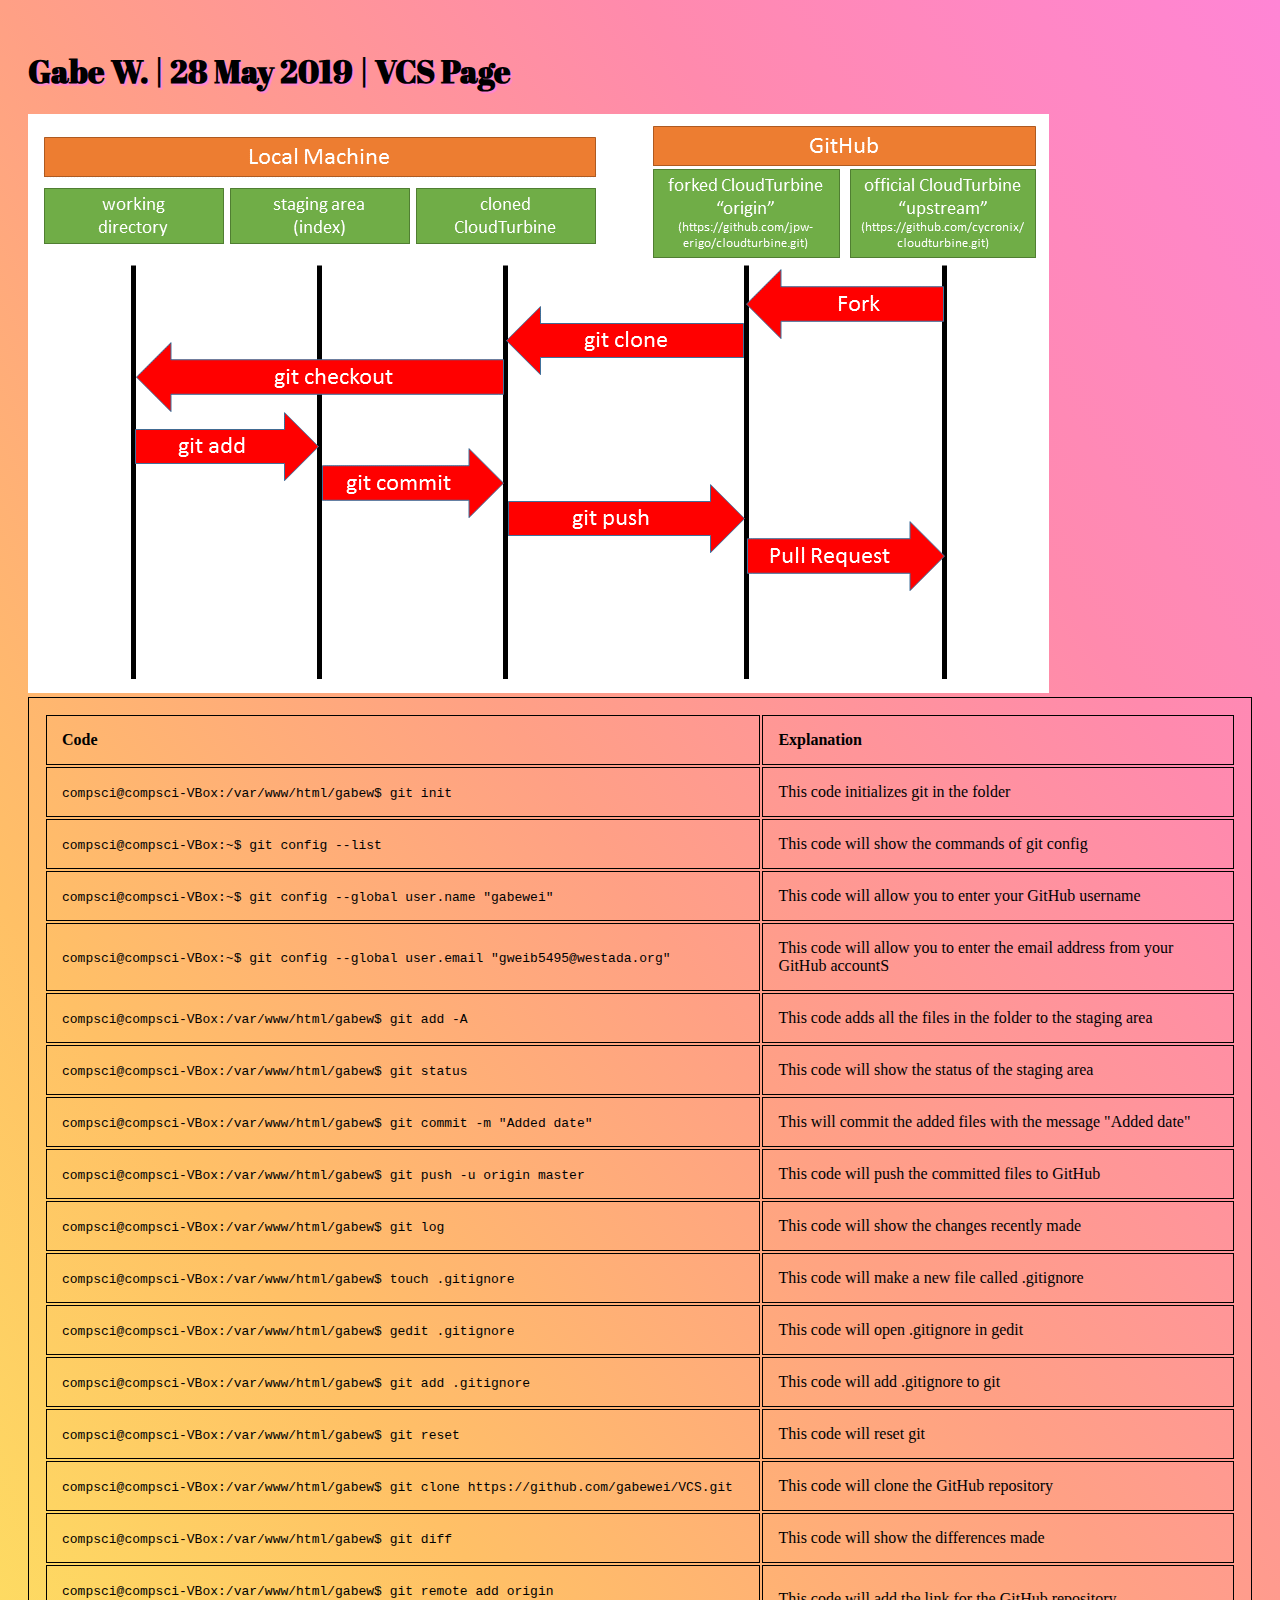
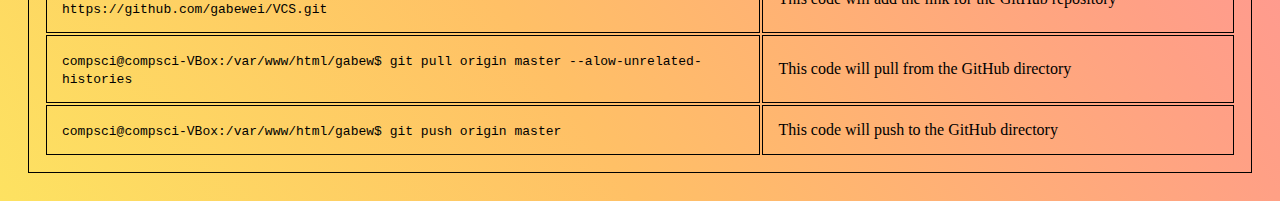
<file: projects/vcs/index.html>
<!DOCTYPE html>
<html lang="en">
<head>
    <meta charset="UTF-8">
    <meta name="viewport" content="width=device-width, initial-scale=1.0">
    <meta http-equiv="X-UA-Compatible" content="ie=edge">
    <title>Document</title>
    <link rel="stylesheet" href="css/style.css"> 
    <link href="https://fonts.googleapis.com/css?family=Abril+Fatface|Open+Sans" rel="stylesheet">
</head>
<body>
    <h1>Gabe W. | 28 May 2019 | VCS Page</h1>
    <img src="images/git.png" alt="Git Image">

    <table>

        <tr>
            <th>Code</th>
            <th>Explanation</th>
        </tr>

        <tr>
            <td><code>compsci@compsci-VBox:/var/www/html/gabew$ git init</code></td>
            <td>This code initializes git in the folder</td>
        </tr>

        <tr>
            <td><code>compsci@compsci-VBox:~$ git config --list</code></td>
            <td>This code will show the commands of git config</td>
        </tr>

        <tr>
            <td><code>compsci@compsci-VBox:~$ git config --global user.name "gabewei"</code></td>
            <td>This code will allow you to enter your GitHub username</td>
        </tr>

        <tr>
            <td><code>compsci@compsci-VBox:~$ git config --global user.email "gweib5495@westada.org"</code></td>
            <td>This code will allow you to enter the email address from your GitHub accountS</td>
        </tr>

        <tr>
            <td><code>compsci@compsci-VBox:/var/www/html/gabew$ git add -A</code></td>
            <td>This code adds all the files in the folder to the staging area</td>
        </tr>

        <tr>
            <td><code>compsci@compsci-VBox:/var/www/html/gabew$ git status</code></td>
            <td>This code will show the status of the staging area</td>
        </tr>
        
        <tr>
            <td><code>compsci@compsci-VBox:/var/www/html/gabew$ git commit -m "Added date"</code></td>
            <td>This will commit the added files with the message "Added date"</td>
        </tr>

        <tr>
            <td> <code>compsci@compsci-VBox:/var/www/html/gabew$ git push -u origin master</code></td>
            <td>This code will push the committed files to GitHub</td>
        </tr>

        <tr>
            <td><code>compsci@compsci-VBox:/var/www/html/gabew$ git log</code></td>
            <td>This code will show the changes recently made</td>
        </tr>

        <tr>
            <td><code>compsci@compsci-VBox:/var/www/html/gabew$ touch .gitignore</code></td>
            <td>This code will make a new file called .gitignore</td>
        </tr>

        <tr>
            <td> <code>compsci@compsci-VBox:/var/www/html/gabew$ gedit .gitignore</code></td>
            <td>This code will open .gitignore in gedit</td>
        </tr>

        <tr>
            <td><code>compsci@compsci-VBox:/var/www/html/gabew$ git add .gitignore</code></td>
            <td>This code will add .gitignore to git</td>
        </tr>

        <tr>
            <td><code>compsci@compsci-VBox:/var/www/html/gabew$ git reset</code></td>
            <td>This code will reset git</td>
        </tr>

        <tr>
            <td><code>compsci@compsci-VBox:/var/www/html/gabew$ git clone https://github.com/gabewei/VCS.git</code></td>
            <td>This code will clone the GitHub repository</td>
        </tr>

        <tr>
            <td><code>compsci@compsci-VBox:/var/www/html/gabew$ git diff</code></td>
            <td>This code will show the differences made</td>
        </tr>

        <tr>
            <td><code>compsci@compsci-VBox:/var/www/html/gabew$ git remote add origin https://github.com/gabewei/VCS.git</code></td>
            <td>This code will add the link for the GitHub repository</td>
        </tr>

        <tr>
            <td> <code>compsci@compsci-VBox:/var/www/html/gabew$ git pull origin master --alow-unrelated-histories</code></td>
            <td>This code will pull from the GitHub directory</td>
        </tr>
        
        <tr>
            <td><code>compsci@compsci-VBox:/var/www/html/gabew$ git push origin master</code></td>
            <td>This code will push to the GitHub directory</td>
        </tr>
</table>

</body>
</html>
</file>
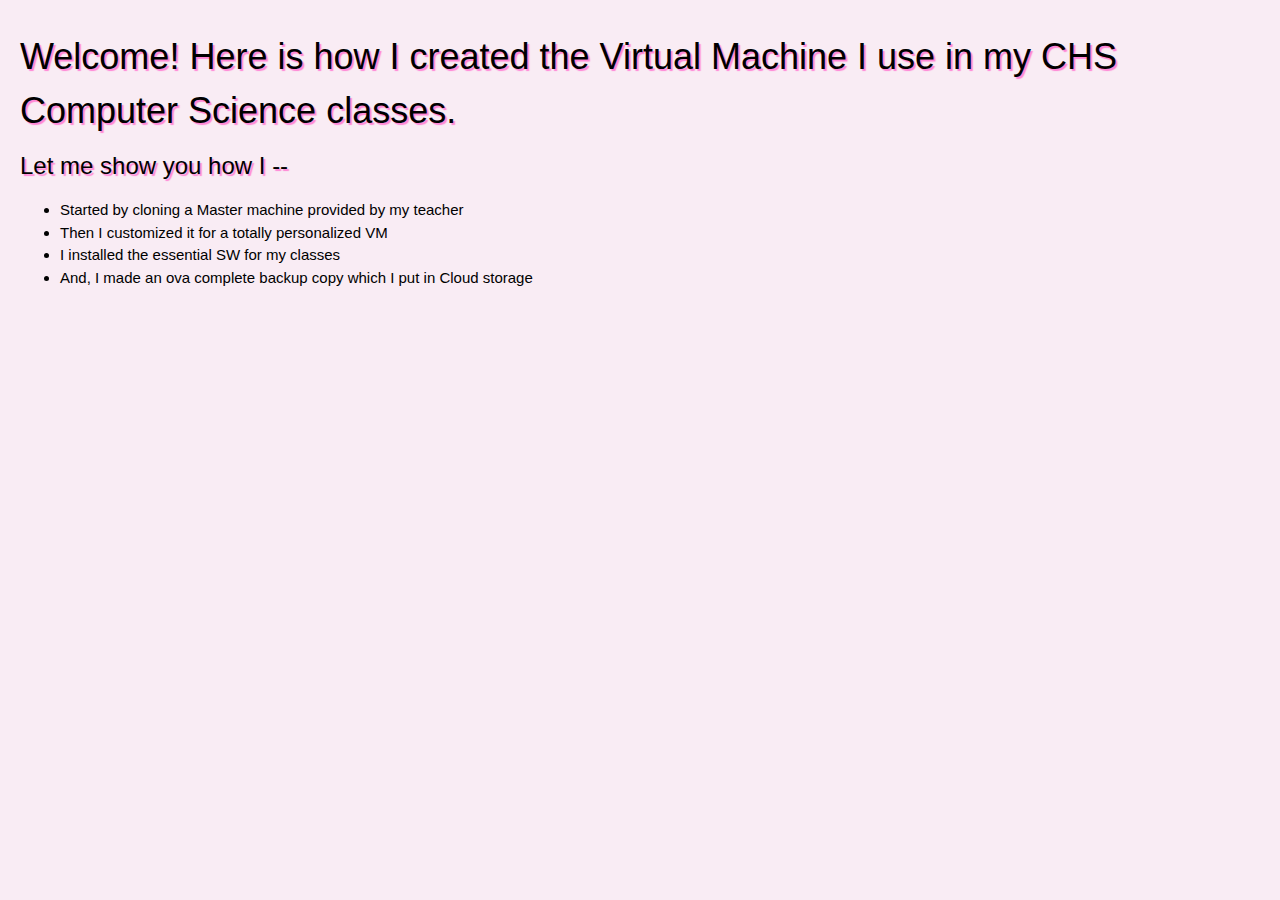
<file: projects/1/p1.html>
<!DOCTYPE html>
<html lang="en">
<head>
  <meta charset="UTF-8">
  <meta name="viewport" content="width=device-width, initial-scale=1.0">
  <meta http-equiv="X-UA-Compatible" content="ie=edge">
  <link href="https://fonts.googleapis.com/css?family=Abril+Fatface|Open+Sans" rel="stylesheet">
  <link rel="stylesheet" href="css/p1.css">
  <link rel="stylesheet" href="https://www.w3schools.com/w3css/4/w3.css">
  <title>Project 1</title>
</head>
<body>
  <h1>Welcome!  Here is how I created the Virtual Machine I use in my CHS Computer Science classes.
    <h3>Let me show you how I --</h3>
    <ul>
      <li>Started by cloning a Master machine provided by my teacher</li>
      <li>Then I customized it for a totally personalized VM</li>
      <li>I installed the essential SW for my classes</li>
      <li>And, I made an ova complete backup copy which I put in Cloud storage</li>
    </ul>
</body>
</html>
</file>
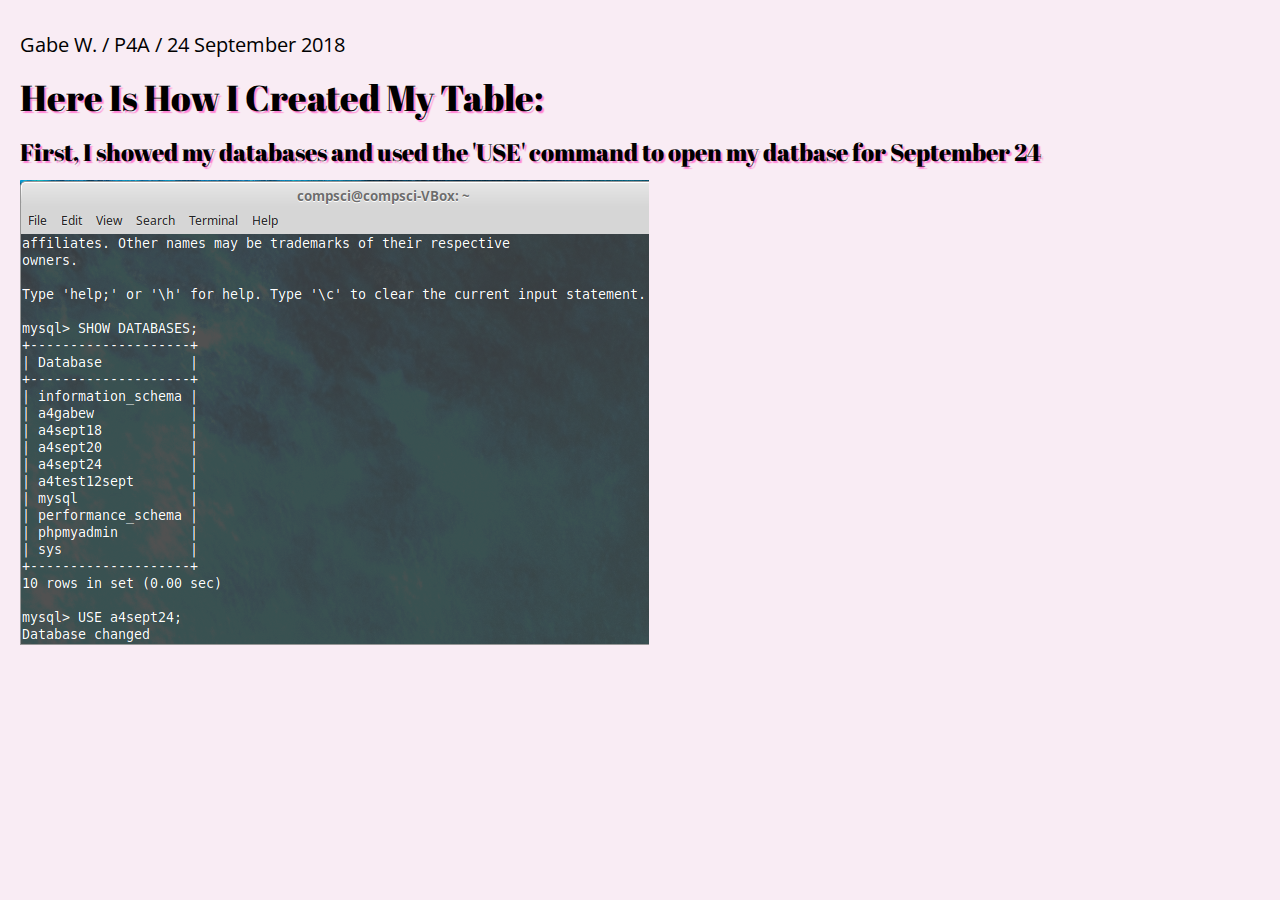
<file: projects/1/p2.html>
<!DOCTYPE html>
<html lang="en">
<head>
  <meta charset="UTF-8">
  <meta name="viewport" content="width=device-width, initial-scale=1.0">
  <meta http-equiv="X-UA-Compatible" content="ie=edge">
  <link href="https://fonts.googleapis.com/css?family=Abril+Fatface|Open+Sans" rel="stylesheet">
  <link rel="stylesheet" href="https://www.w3schools.com/w3css/4/w3.css">
  <link rel="stylesheet" href="css/p1.css">
  <title>Project 2</title>
</head>
<body>
<h4>Gabe W. / P4A / 24 September 2018</h4>
<h1>Here Is How I Created My Table:</h1>
<h3>First, I showed my databases and used the 'USE' command to open my datbase for September 24</h3>
<img src="images/step1.png" alt="step 1">
</body>
</html>
</file>
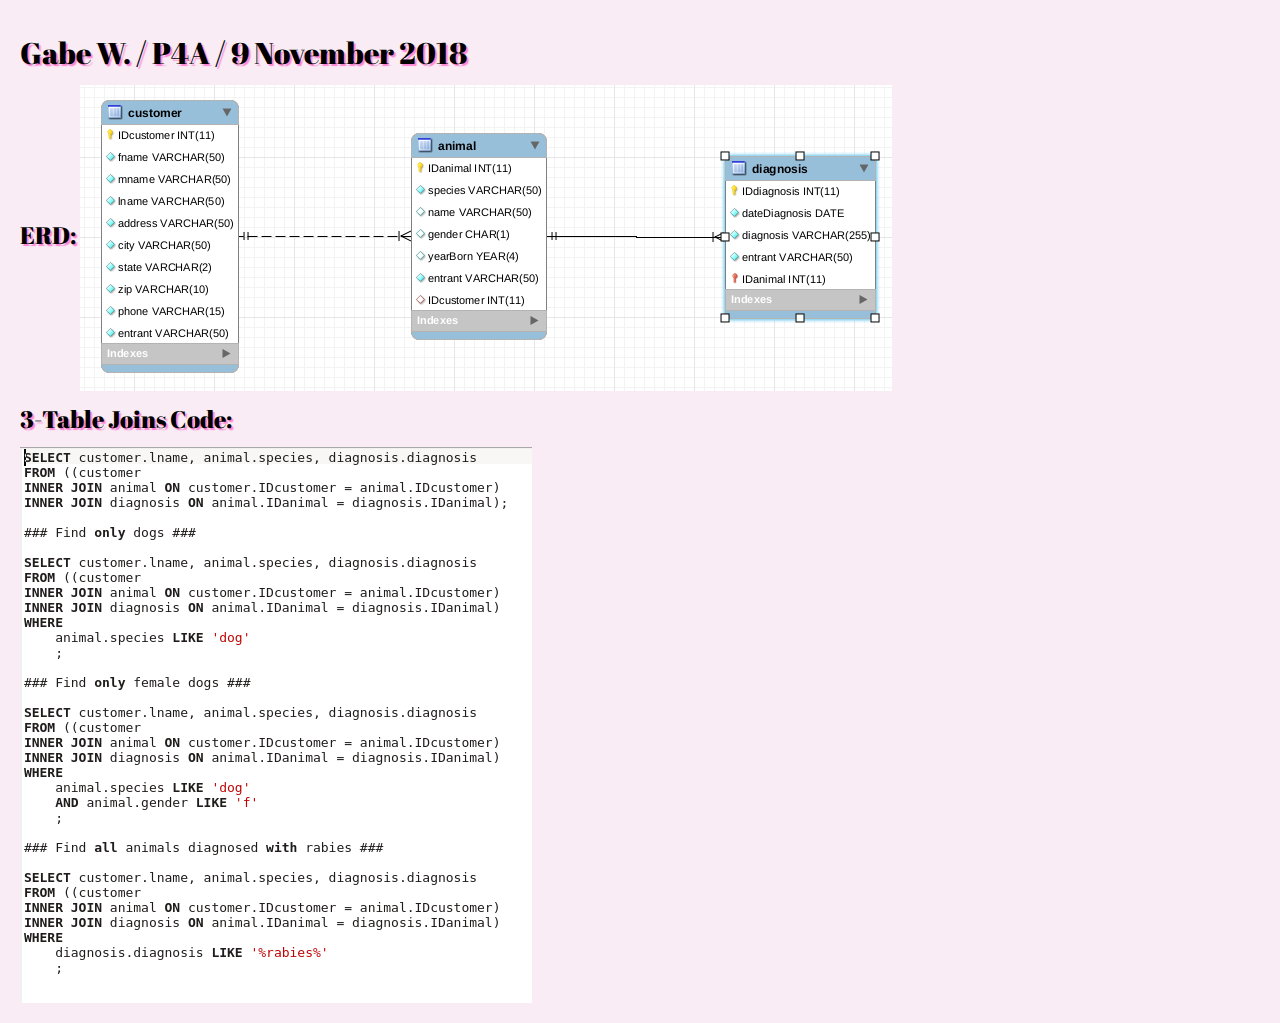
<file: projects/1/p3.html>
<!DOCTYPE html>
<html lang="en">
<head>
  <meta charset="UTF-8">
  <meta name="viewport" content="width=device-width, initial-scale=1.0">
  <meta http-equiv="X-UA-Compatible" content="ie=edge">
  <link href="https://fonts.googleapis.com/css?family=Abril+Fatface|Open+Sans" rel="stylesheet">
  <link rel="stylesheet" href="https://www.w3schools.com/w3css/4/w3.css">
  <link rel="stylesheet" href="css/p1.css">
  <title>Project 2</title>
</head>
<body>
<h2>Gabe W. / P4A / 9 November 2018</h2>
<h3>ERD:</h13>
<img src="images/ERD.png" alt="ERD">
<h3>3-Table Joins Code:</h3>
<img src="images/joins.png" alt="3 Table Joins">

</body>
</html>
</file>
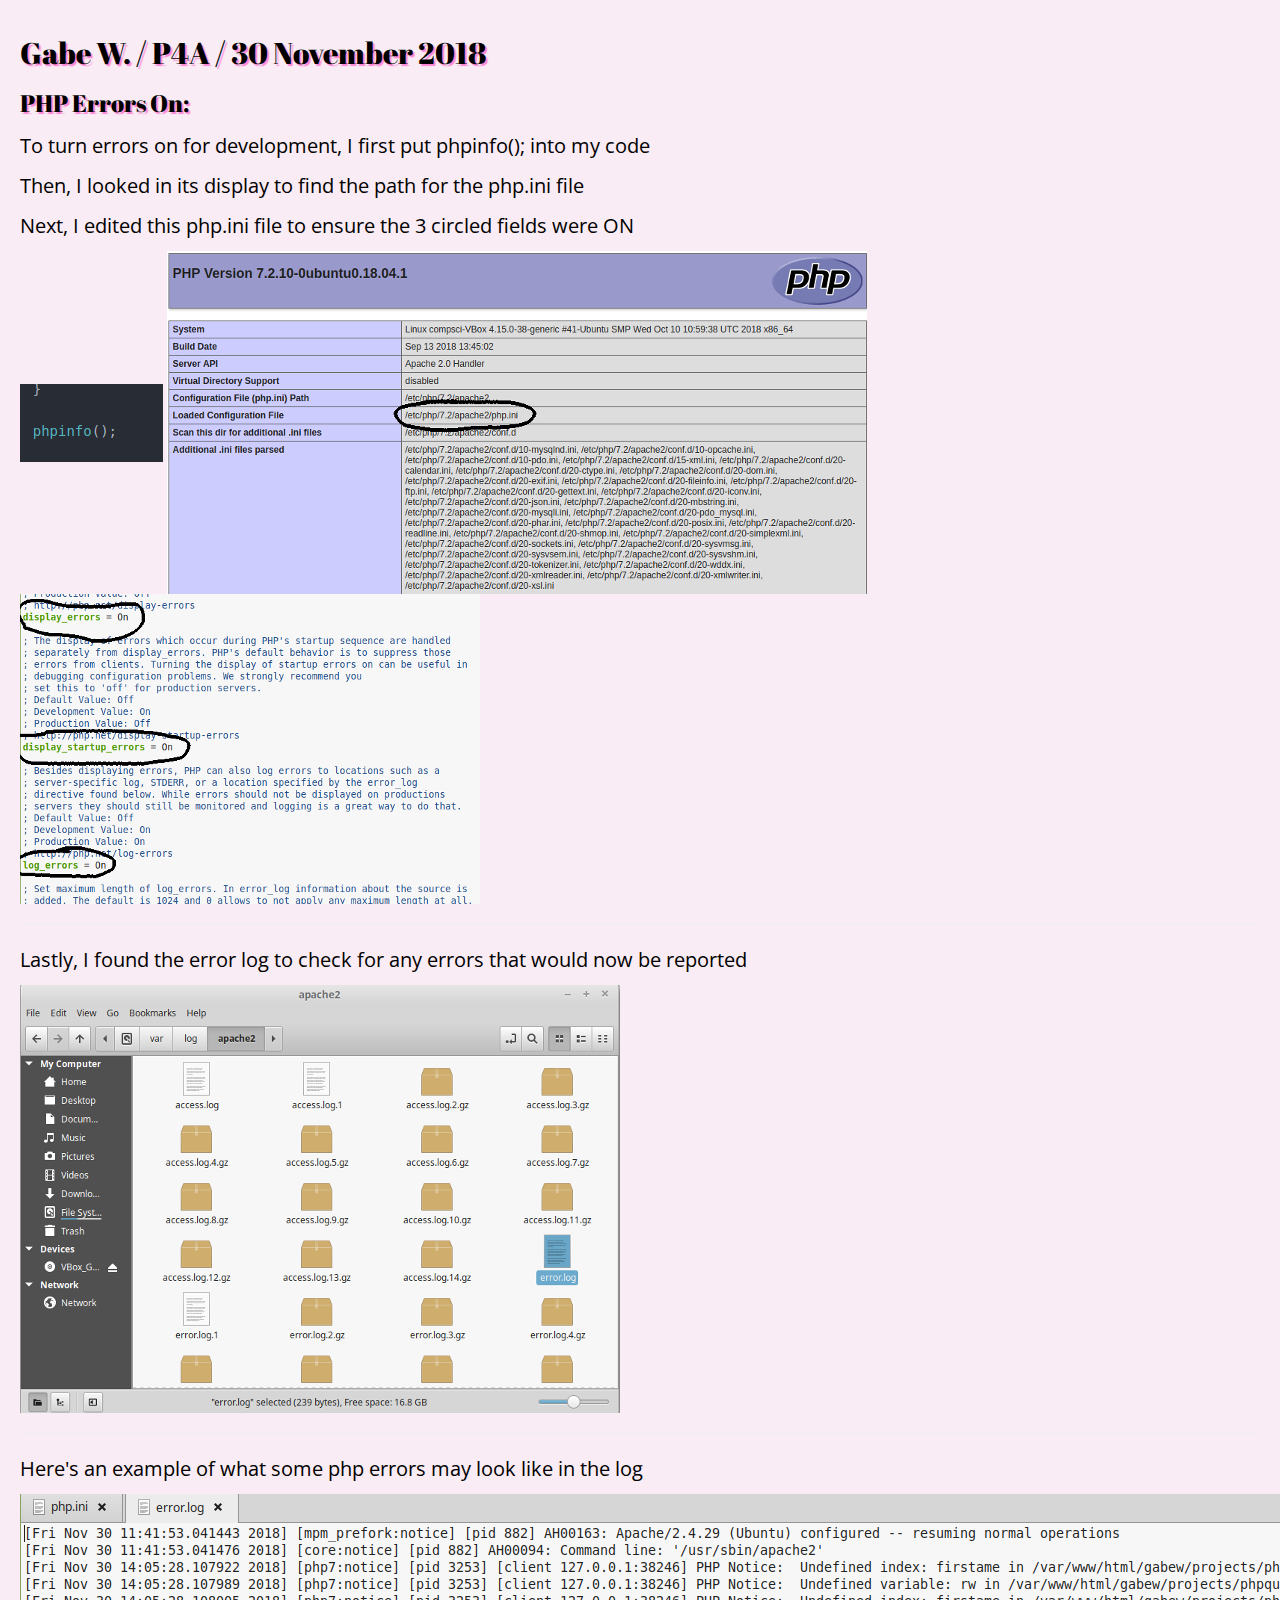
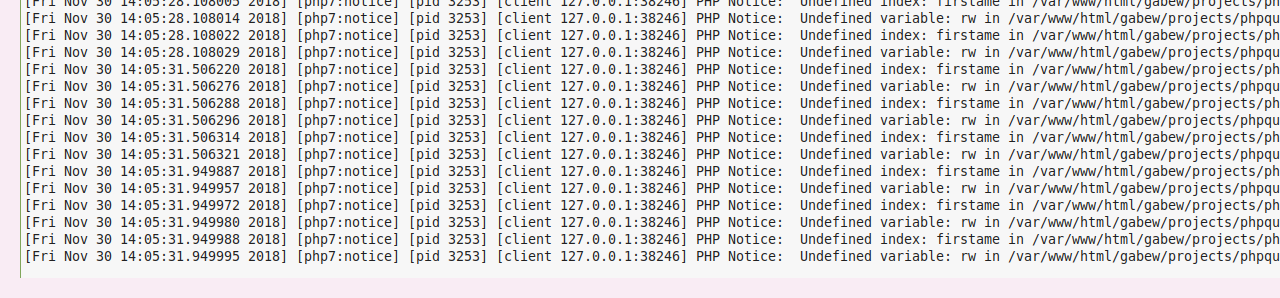
<file: projects/1/p4.html>
<!DOCTYPE html>
<html lang="en">
<head>
  <meta charset="UTF-8">
  <meta name="viewport" content="width=device-width, initial-scale=1.0">
  <meta http-equiv="X-UA-Compatible" content="ie=edge">
  <link href="https://fonts.googleapis.com/css?family=Abril+Fatface|Open+Sans" rel="stylesheet">
  <link rel="stylesheet" href="https://www.w3schools.com/w3css/4/w3.css">
  <link rel="stylesheet" href="css/p1.css">
  <title>Project 2</title>
</head>
<body>
<h2>Gabe W. / P4A / 30 November 2018</h2>
<h3>PHP Errors On:</h3>
<h4>To turn errors on for development, I first put phpinfo(); into my code</h4>
<h4>Then, I looked in its display to find the path for the php.ini file</h4>
<h4>Next, I edited this php.ini file to ensure the 3 circled fields were ON</h4>
<img src="images/info2.png" alt="php.info code">
<img src="images/info.png" alt="php info display">
<img src="images/errors.png" alt="error changed in php.ini">
<hr>
<h4>Lastly, I found the error log to check for any errors that would now be reported</h4>
<img src="images/log.png" alt="error log">
<hr>
<h4>Here's an example of what some php errors may look like in the log</h4>
<img src="images/errorsfr.png" alt="error examples">
</body>
</html>
</file>
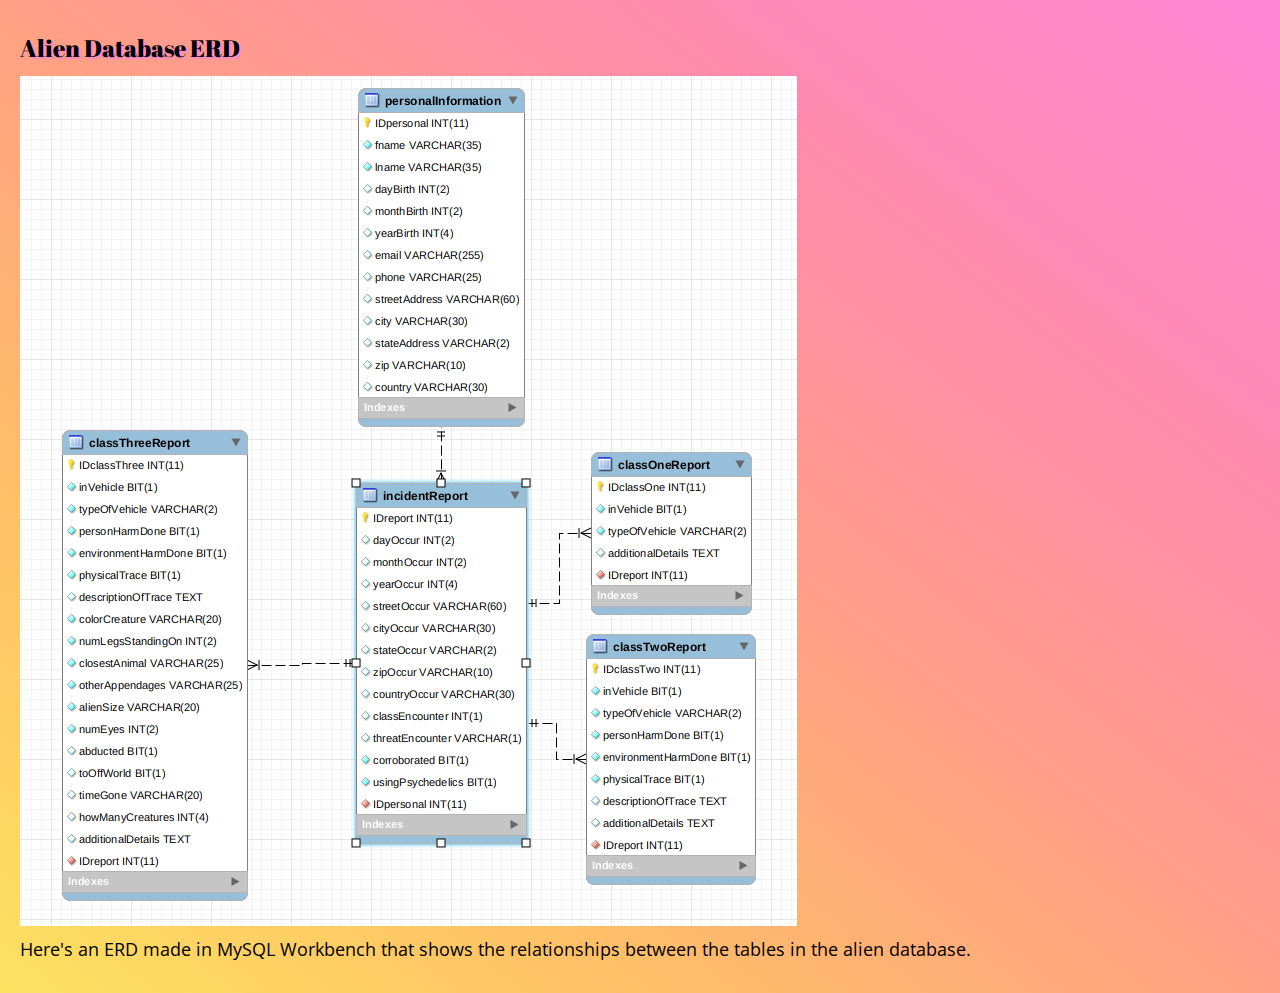
<file: projects/alien/alienERD.html>
<!DOCTYPE html>
<html lang="en">
<head>
    <meta charset="UTF-8">
    <meta name="viewport" content="width=device-width, initial-scale=1.0">
    <meta http-equiv="X-UA-Compatible" content="ie=edge">
    <title>Alien ERD</title>
    <link href="https://fonts.googleapis.com/css?family=Abril+Fatface|Open+Sans" rel="stylesheet">
    <link rel="stylesheet" href="https://www.w3schools.com/w3css/4/w3.css">
    <link rel="stylesheet" href="../css/home.css">
  
</head>
<body>
    <h3>Alien Database ERD</h3>
    <img src="images/alienERD.png" alt="Alien ERD">
    <h5>Here's an ERD made in MySQL Workbench that shows the relationships between the tables in the alien database.</h5>
</body>
</html>
</file>
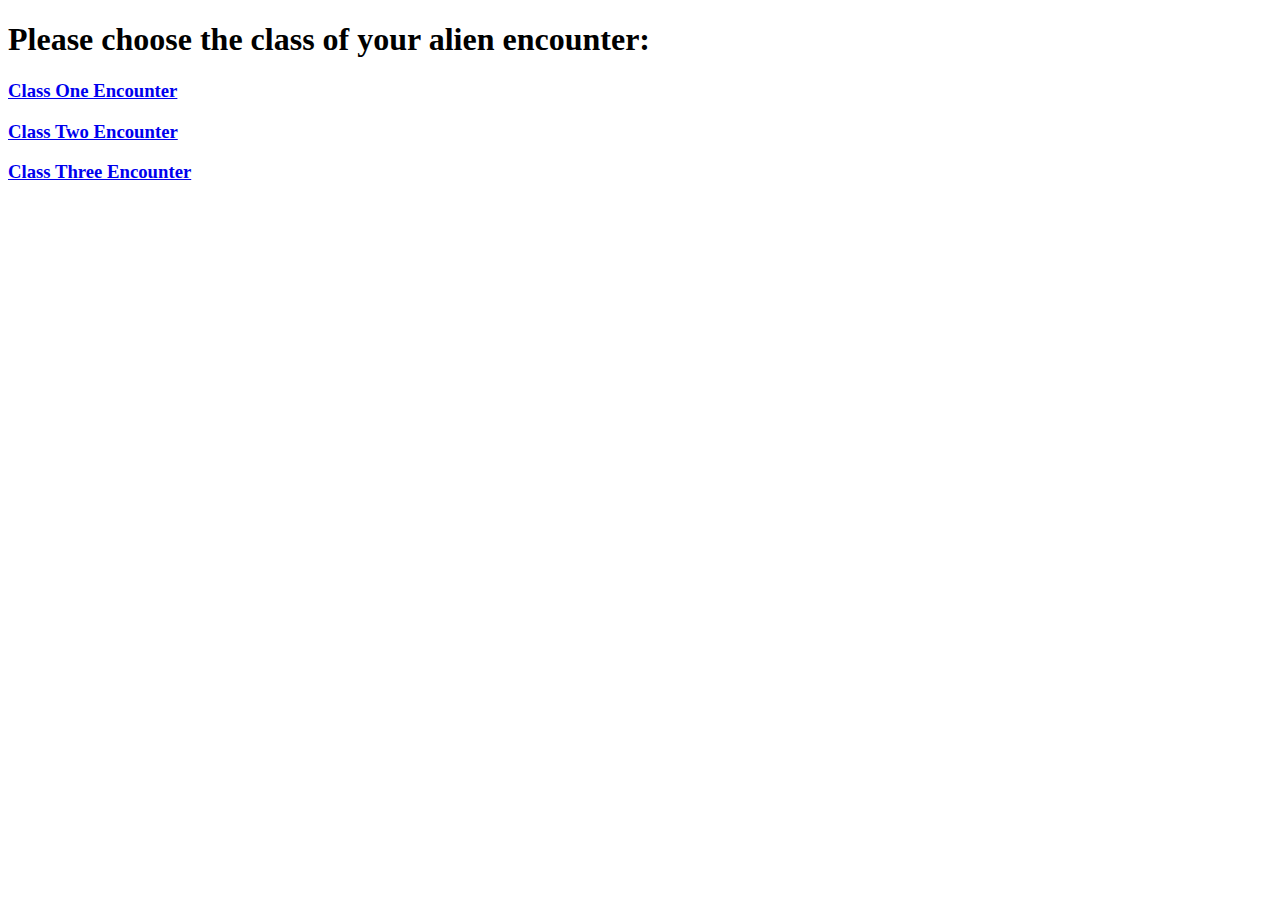
<file: projects/alien/classMenu.html>
<!DOCTYPE html>
<html lang="en">
<head>
    <meta charset="UTF-8">
    <meta name="viewport" content="width=device-width, initial-scale=1.0">
    <meta http-equiv="X-UA-Compatible" content="ie=edge">
    <title>Class Menu</title>
</head>
<body>
    <h1>Please choose the class of your alien encounter:</h1>
    <a href="../alien/classOne.php"><h3>Class One Encounter</h3></a>
    <a href="../alien/classTwo.php"><h3>Class Two Encounter</h3></a>
    <a href="../alien/classThree.php"><h3>Class Three Encounter</h3></a>
</body>
</html>
</file>
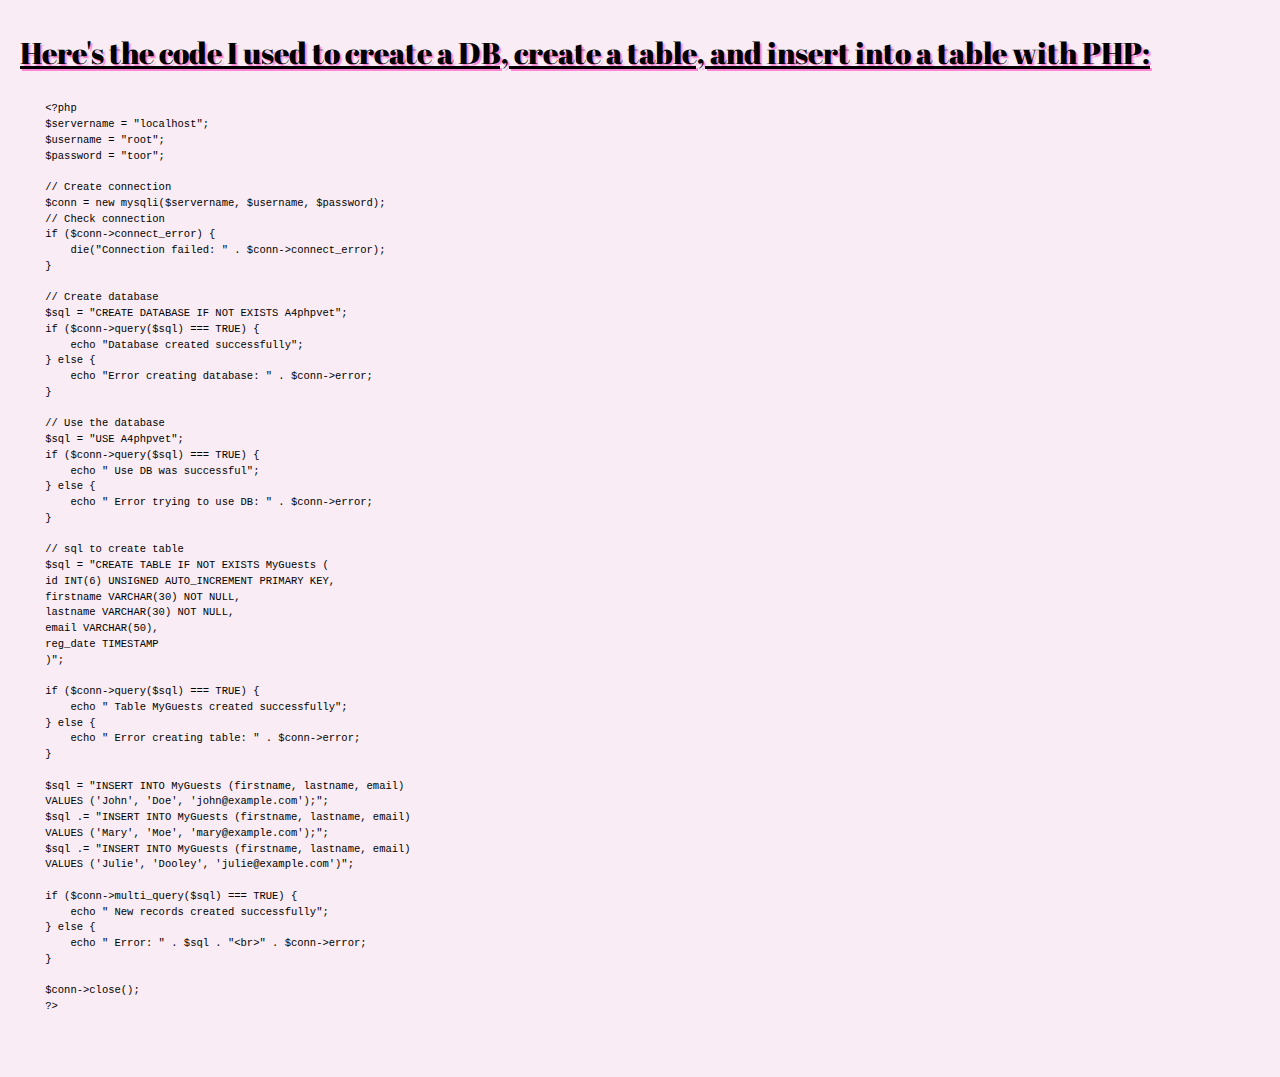
<file: projects/learnphp/documentation.html>
<!DOCTYPE html>
<html lang="en">
<head>
  <meta charset="UTF-8">
  <meta name="viewport" content="width=device-width, initial-scale=1.0">
  <meta http-equiv="X-UA-Compatible" content="ie=edge">
  <link href="https://fonts.googleapis.com/css?family=Abril+Fatface|Open+Sans" rel="stylesheet">
  <link rel="stylesheet" href="https://www.w3schools.com/w3css/4/w3.css">
  <link rel="stylesheet" href="css/p1.css">
  <title>PHP Code Documentation</title>
</head>
<body>
  <h2 style="text-decoration: underline;">Here's the code I used to create a DB, create a table, and insert into a table with PHP: </h2>
  <pre>
  <code>
    &lt;?php
    $servername = "localhost";
    $username = "root";
    $password = "toor";

    // Create connection
    $conn = new mysqli($servername, $username, $password);
    // Check connection
    if ($conn->connect_error) {
        die("Connection failed: " . $conn->connect_error);
    }

    // Create database
    $sql = "CREATE DATABASE IF NOT EXISTS A4phpvet";
    if ($conn->query($sql) === TRUE) {
        echo "Database created successfully";
    } else {
        echo "Error creating database: " . $conn->error;
    }

    // Use the database
    $sql = "USE A4phpvet";
    if ($conn->query($sql) === TRUE) {
        echo " Use DB was successful";
    } else {
        echo " Error trying to use DB: " . $conn->error;
    }

    // sql to create table
    $sql = "CREATE TABLE IF NOT EXISTS MyGuests (
    id INT(6) UNSIGNED AUTO_INCREMENT PRIMARY KEY,
    firstname VARCHAR(30) NOT NULL,
    lastname VARCHAR(30) NOT NULL,
    email VARCHAR(50),
    reg_date TIMESTAMP
    )";

    if ($conn->query($sql) === TRUE) {
        echo " Table MyGuests created successfully";
    } else {
        echo " Error creating table: " . $conn->error;
    }

    $sql = "INSERT INTO MyGuests (firstname, lastname, email)
    VALUES ('John', 'Doe', 'john@example.com');";
    $sql .= "INSERT INTO MyGuests (firstname, lastname, email)
    VALUES ('Mary', 'Moe', 'mary@example.com');";
    $sql .= "INSERT INTO MyGuests (firstname, lastname, email)
    VALUES ('Julie', 'Dooley', 'julie@example.com')";

    if ($conn->multi_query($sql) === TRUE) {
        echo " New records created successfully";
    } else {
        echo " Error: " . $sql . "&lt;br&gt;" . $conn->error;
    }

    $conn->close();
    ?&gt;
  </code>
  </pre>
</body>
</html>
</file>
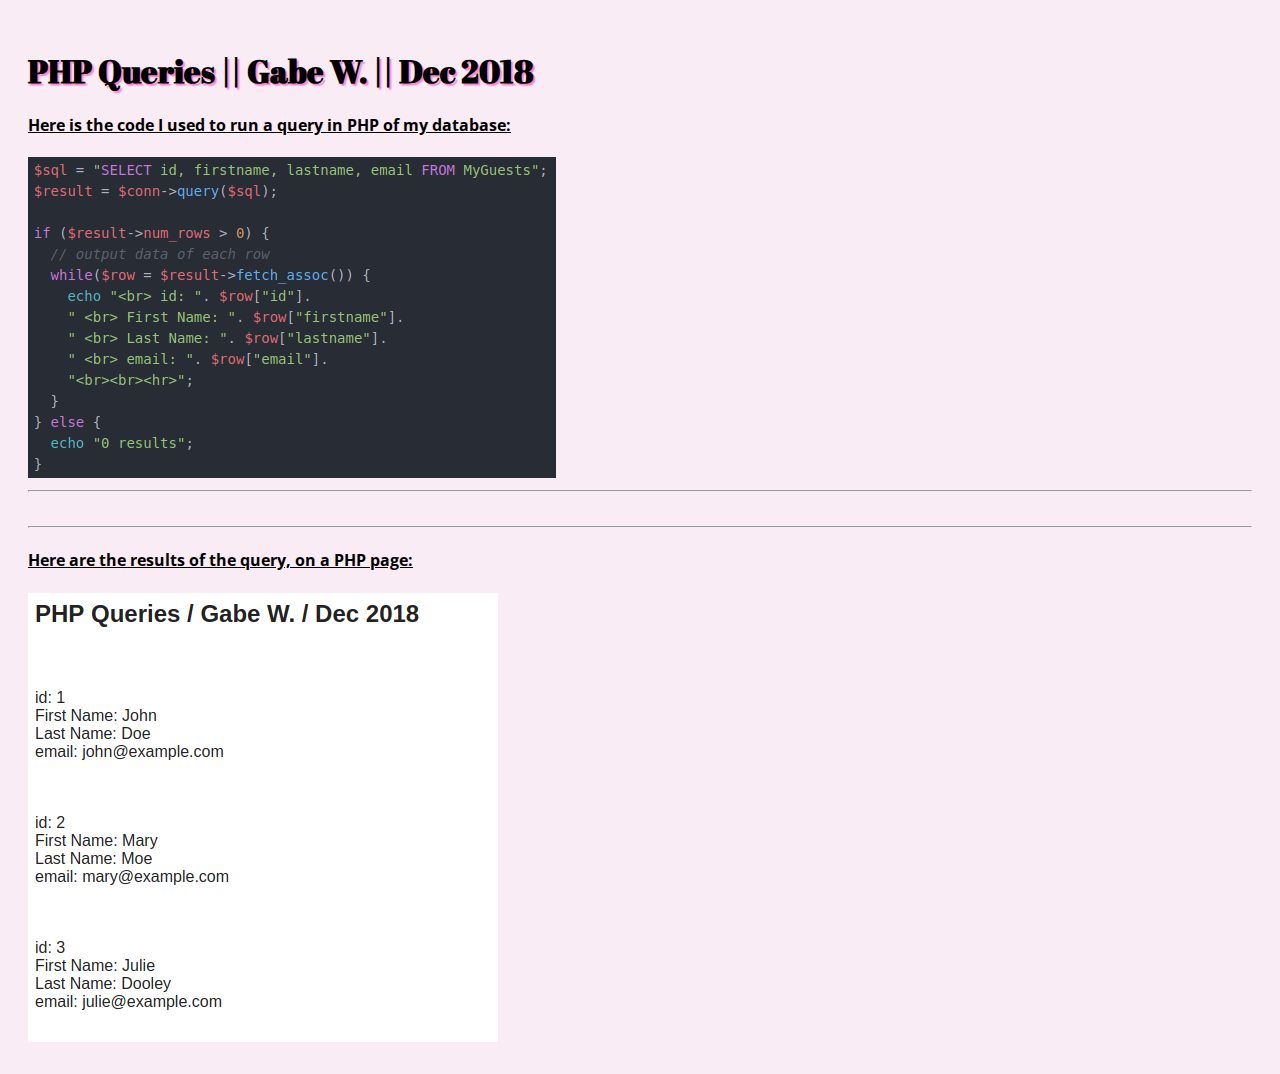
<file: projects/phpquery/documentation.html>
<!DOCTYPE html>
<html lang="en" dir="ltr">
  <head>
    <meta charset="utf-8">
    <title>PHP Query</title>
      <link href="https://fonts.googleapis.com/css?family=Abril+Fatface|Open+Sans" rel="stylesheet">
    <link rel="stylesheet" href="p1.css">
  </head>
  <body>
<h1>PHP Queries || Gabe W. || Dec 2018</h1>
<h4 style="text-decoration: underline;">Here is the code I used to run a query in PHP of my database:</h4>
<img src="Images/query.png" alt="Query Code">
<hr>
<br>
<hr>
<h4 style="text-decoration: underline;">Here are the results of the query, on a PHP page:</h4>
<img src="Images/results.png" alt="Query Results">
  </body>
</html>
</file>
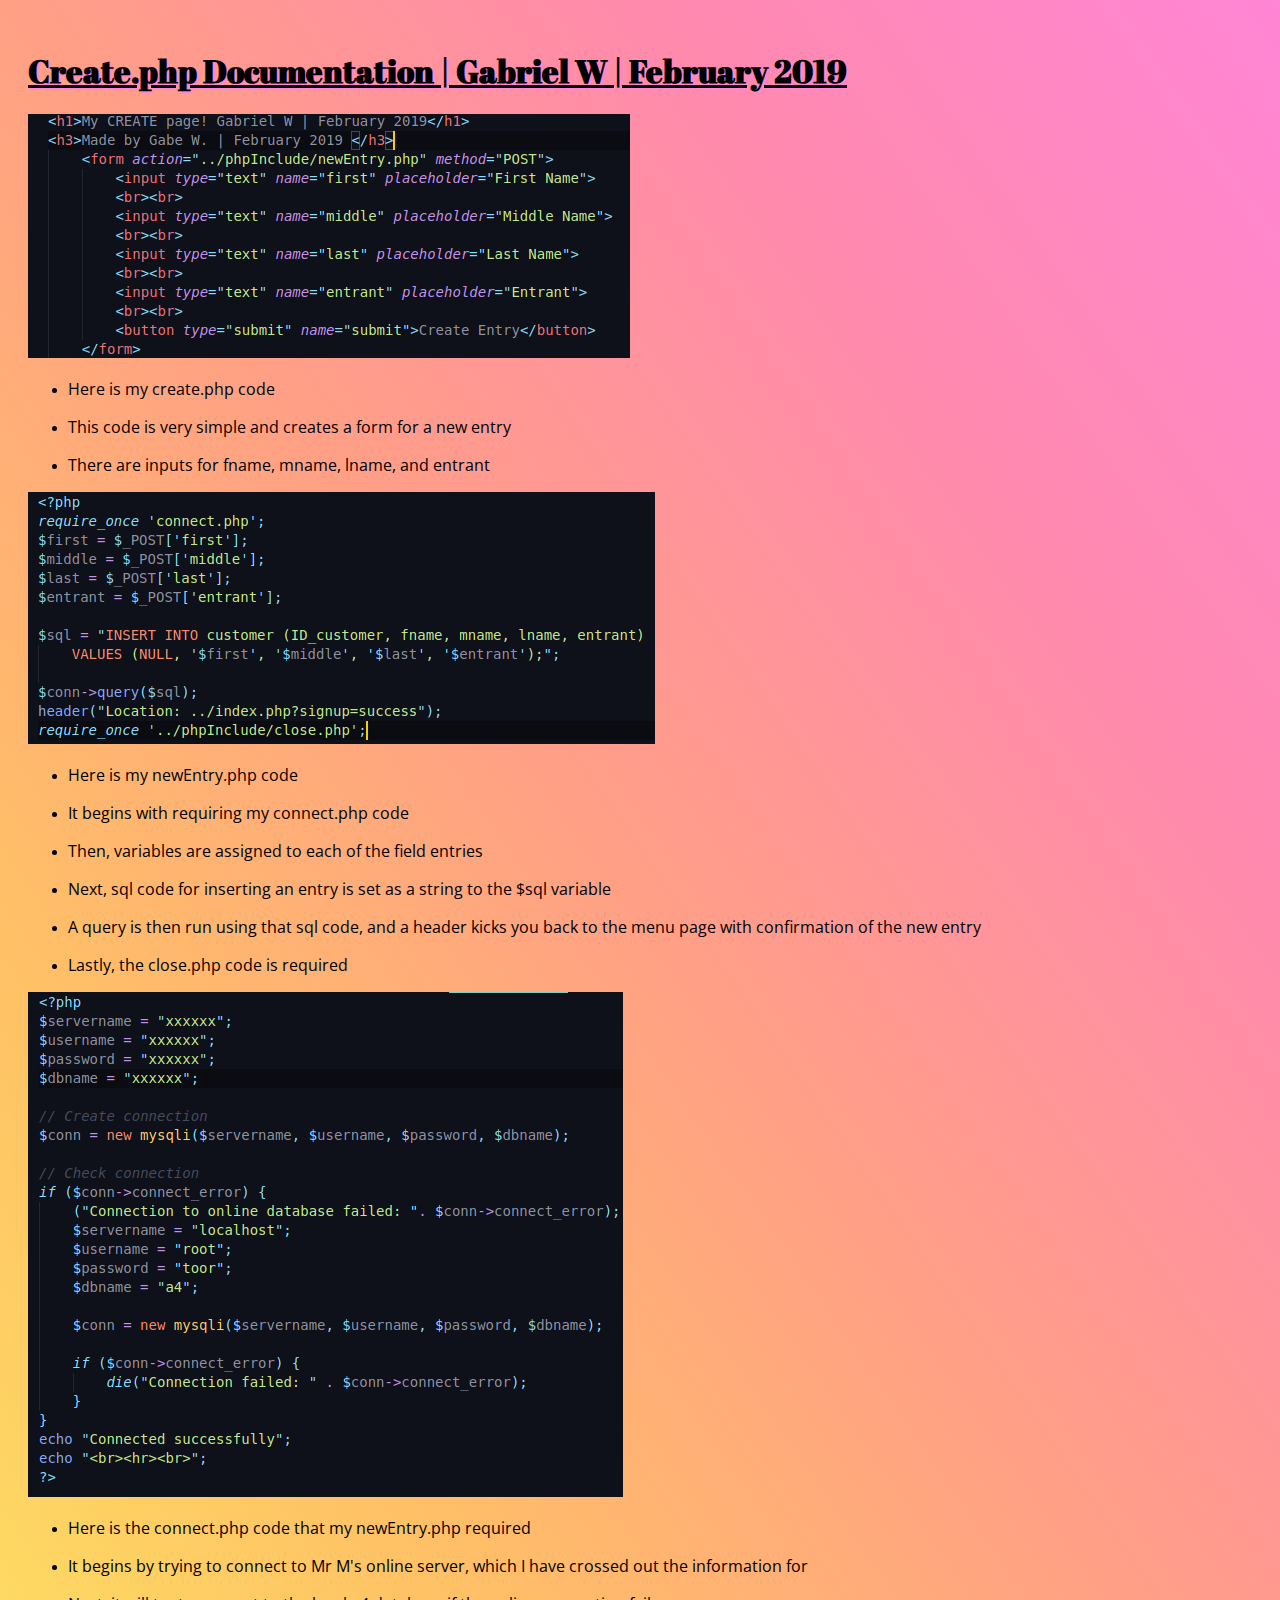
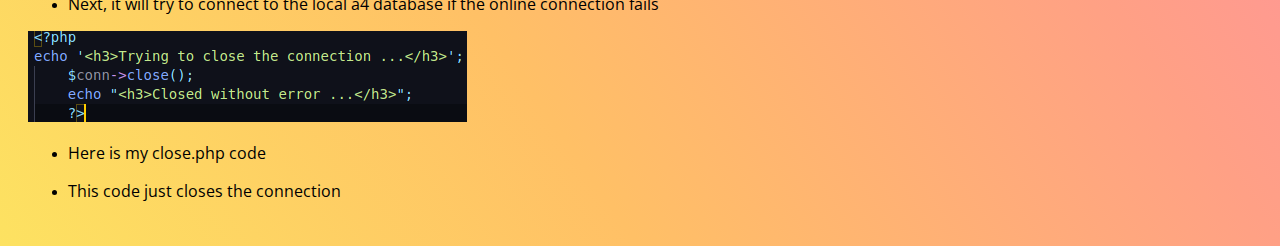
<file: projects/DBinternet/htmlPages/createDoc.html>
<!DOCTYPE html>
<html lang="en">
<head>
    <meta charset="UTF-8">
    <meta name="viewport" content="width=device-width, initial-scale=1.0">
    <meta http-equiv="X-UA-Compatible" content="ie=edge">
    <title>Create Documentation</title>
    <link href="https://fonts.googleapis.com/css?family=Abril+Fatface|Open+Sans" rel="stylesheet">
    <link rel="stylesheet" href="../css/home.css">
</head>
<body>
    <h1 style="text-decoration: underline">Create.php Documentation | Gabriel W | February 2019</h1>
    <img src="../images/create.png" alt="create.php code">
    <ul>
        <li><p>Here is my create.php code</p></li>
        <li><p>This code is very simple and creates a form for a new entry</p></li>
        <li><p>There are inputs for fname, mname, lname, and entrant</p></li>
    </ul>

    <img src="../images/entry.png" alt="newEntry.php code">
    <ul>
        <li><p>Here is my newEntry.php code</p></li>
        <li><p>It begins with requiring my connect.php code</p></li>
        <li><p>Then, variables are assigned to each of the field entries </p></li>
        <li><p>Next, sql code for inserting an entry is set as a string to the $sql variable</p></li>
        <li><p>A query is then run using that sql code, and a header kicks you back to the menu page with confirmation of the new entry</p></li>
        <li><p>Lastly, the close.php code is required</p></li>
    </ul>

    <img src="../images/connect.png" alt="connect.php code">
    <ul>
        <li><p>Here is the connect.php code that my newEntry.php required</p></li>
        <li><p>It begins by trying to connect to Mr M's online server, which I have crossed out the information for</p></li>
        <li><p>Next, it will try to connect to the local a4 database if the online connection fails</p></li>
    </ul>

    <img src="../images/close.png" alt="close.php code">
    <ul>
        <li><p>Here is my close.php code</p></li>
        <li><p>This code just closes the connection</p></li>
    </ul>
    
</body>
</html>
</file>
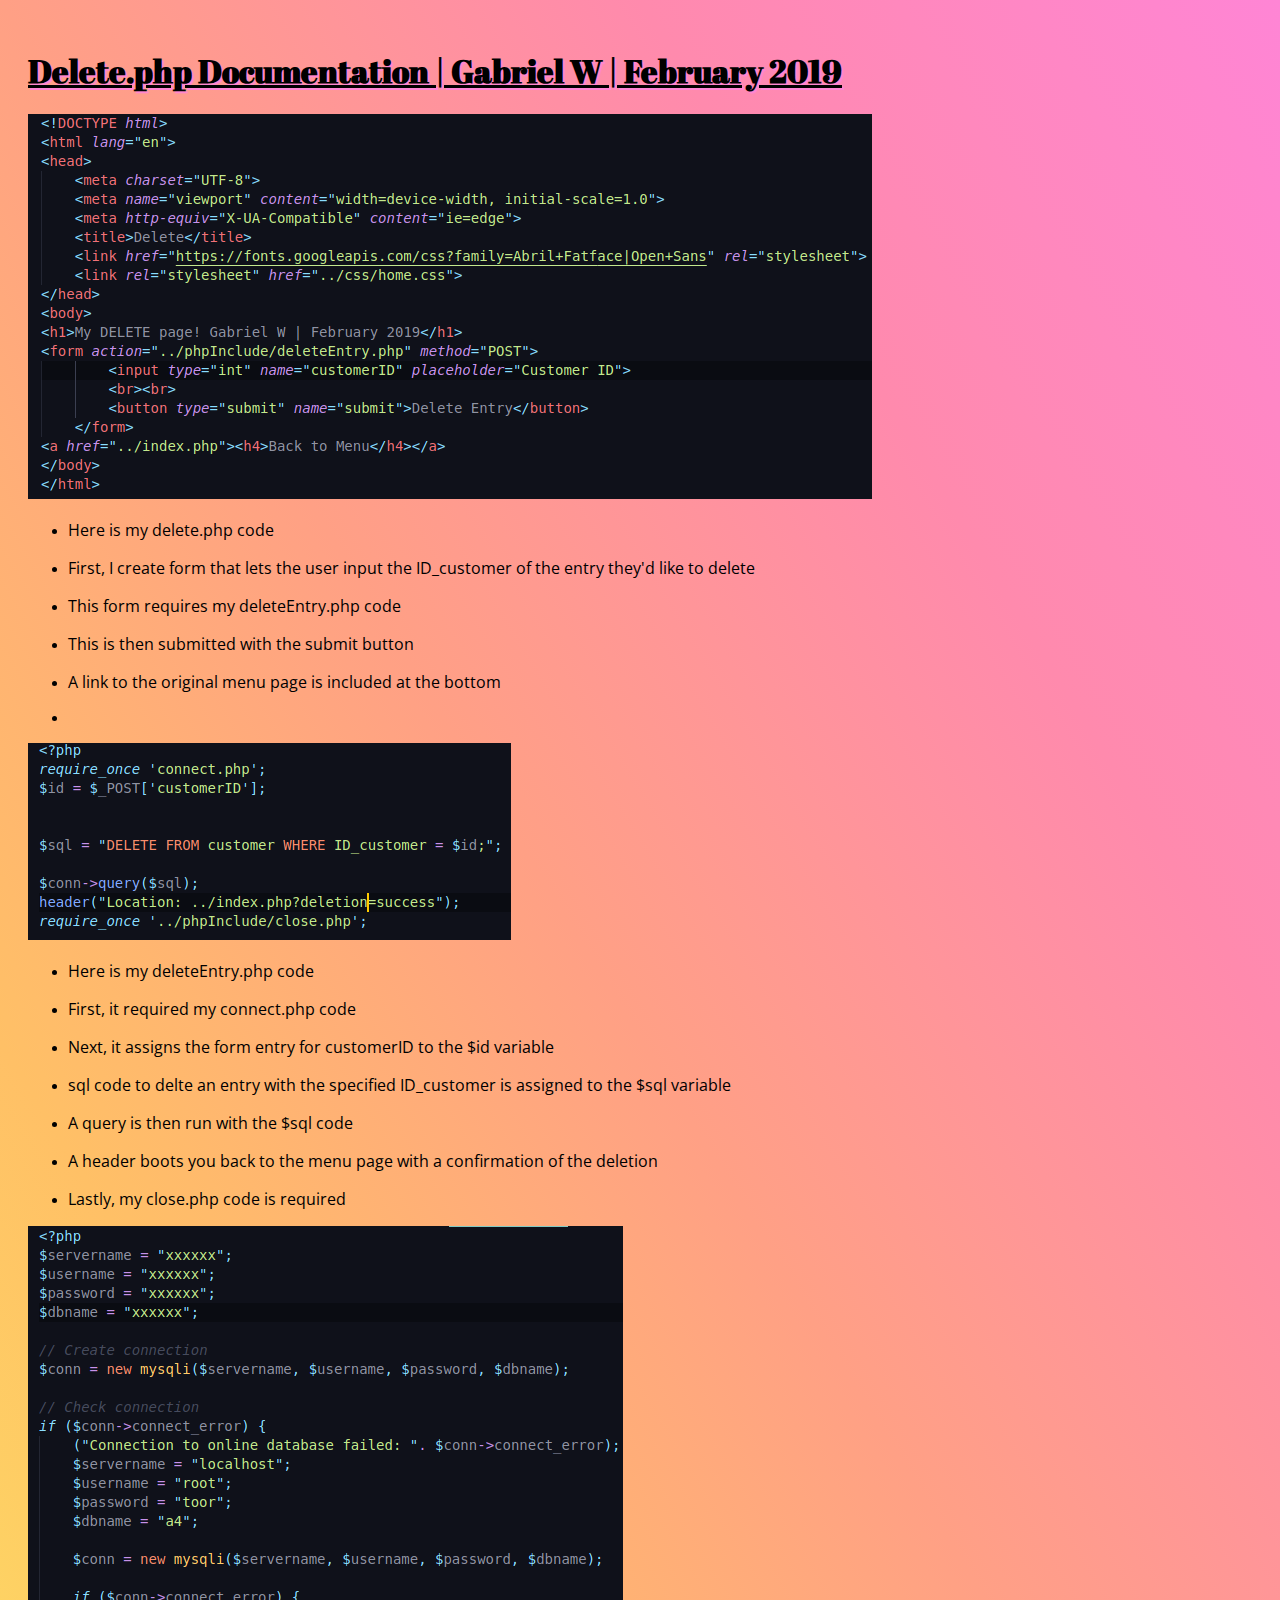
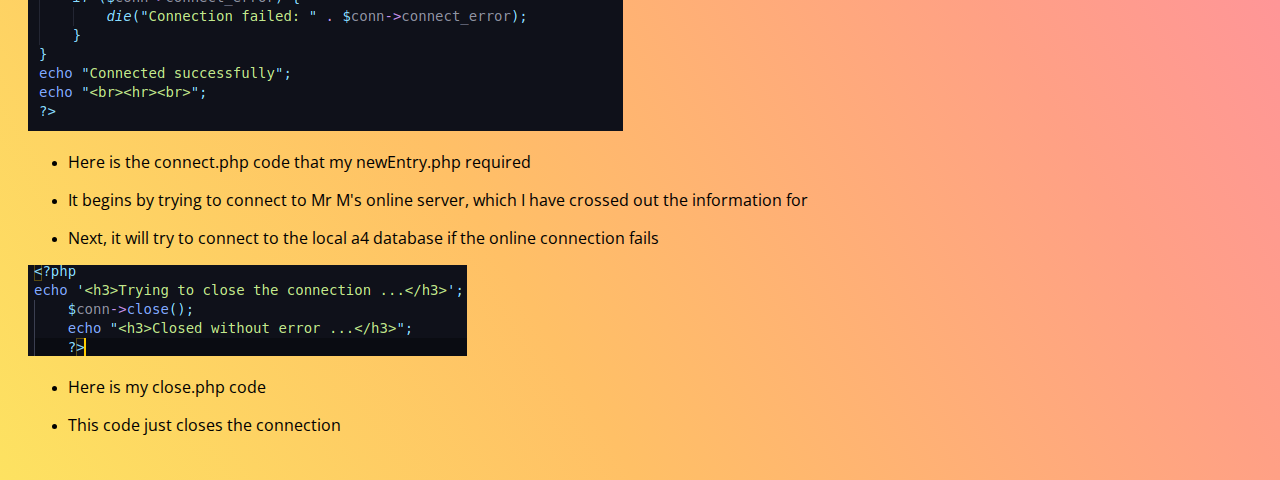
<file: projects/DBinternet/htmlPages/deleteDoc.html>
<!DOCTYPE html>
<html lang="en">
<head>
    <meta charset="UTF-8">
    <meta name="viewport" content="width=device-width, initial-scale=1.0">
    <meta http-equiv="X-UA-Compatible" content="ie=edge">
    <title>Delete Documentation</title>
    <link href="https://fonts.googleapis.com/css?family=Abril+Fatface|Open+Sans" rel="stylesheet">
    <link rel="stylesheet" href="../css/home.css">
</head>
<body>
    <h1 style="text-decoration: underline">Delete.php Documentation | Gabriel W | February 2019</h1>
   
    <img src="../images/delete.png" alt="delete.php code">
    <ul>
        <li><p>Here is my delete.php code</p></li>
        <li><p>First, I create form that lets the user input the ID_customer of the entry they'd like to delete</p></li>
        <li><p>This form requires my deleteEntry.php code</p></li>
        <li><p>This is then submitted with the submit button</p></li>
        <li><p>A link to the original menu page is included at the bottom</p></li>
        <li><p></p></li>
    </ul>

    <img src="../images/deleteEntry.png" alt="deleteEntry.php code">
    <ul>
        <li><p>Here is my deleteEntry.php code</p></li>
        <li><p>First, it required my connect.php code</p></li>
        <li><p>Next, it assigns the form entry for customerID to the $id variable</p></li>
        <li><p>sql code to delte an entry with the specified ID_customer is assigned to the $sql variable</p></li>
        <li><p>A query is then run with the $sql code</p></li>
        <li><p>A header boots you back to the menu page with a confirmation of the deletion</p></li>
        <li><p>Lastly, my close.php code is required</p></li>
    </ul>

    <img src="../images/connect.png" alt="connect.php code">
    <ul>
        <li><p>Here is the connect.php code that my newEntry.php required</p></li>
        <li><p>It begins by trying to connect to Mr M's online server, which I have crossed out the information for</p></li>
        <li><p>Next, it will try to connect to the local a4 database if the online connection fails</p></li>
    </ul>

    <img src="../images/close.png" alt="close.php code">
    <ul>
        <li><p>Here is my close.php code</p></li>
        <li><p>This code just closes the connection</p></li>
    </ul>
    
</body>
</html>
</file>
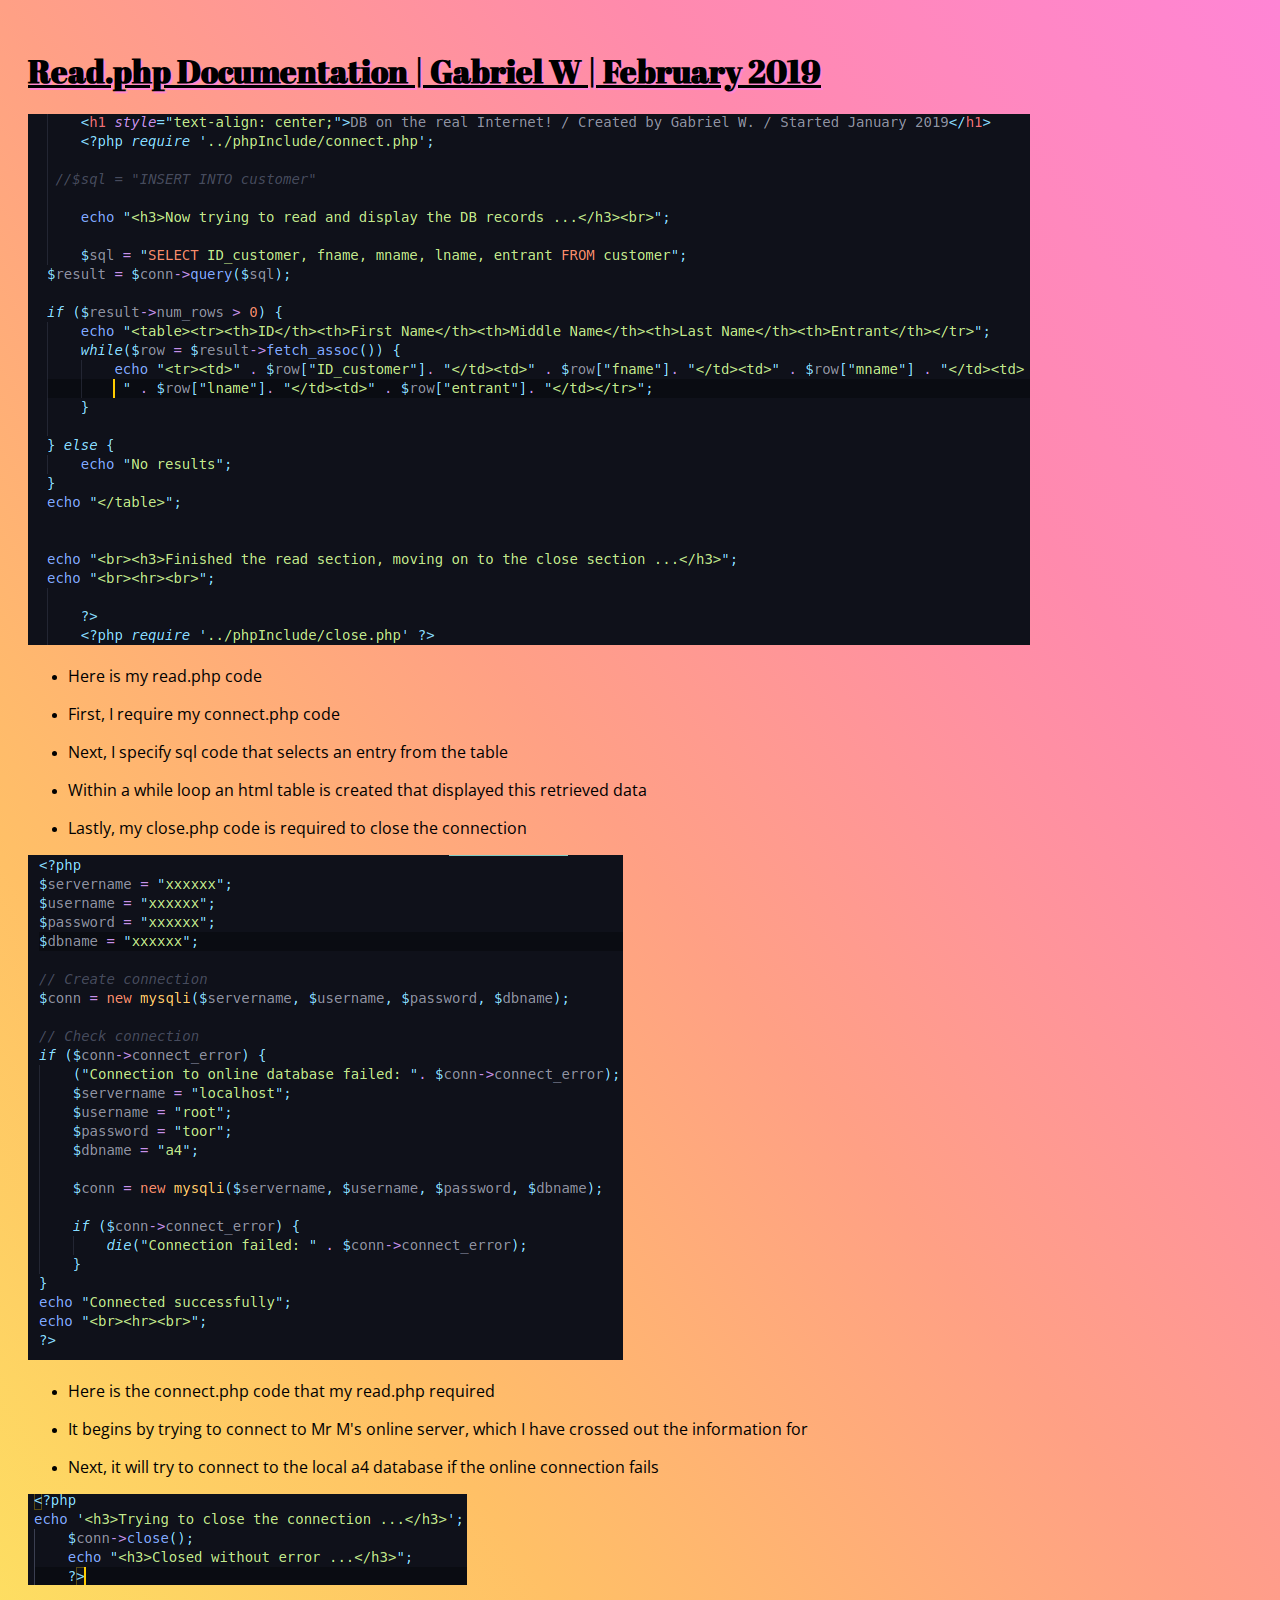
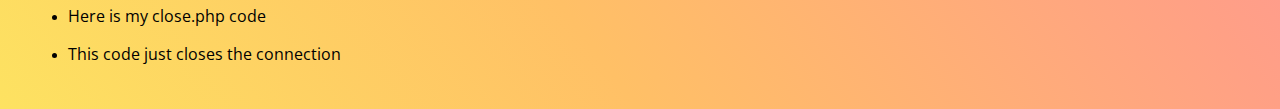
<file: projects/DBinternet/htmlPages/readDoc.html>
<!DOCTYPE html>
<html lang="en">
<head>
    <meta charset="UTF-8">
    <meta name="viewport" content="width=device-width, initial-scale=1.0">
    <meta http-equiv="X-UA-Compatible" content="ie=edge">
    <title>Read Documentation</title>
    <link href="https://fonts.googleapis.com/css?family=Abril+Fatface|Open+Sans" rel="stylesheet">
    <link rel="stylesheet" href="../css/home.css">
</head>
<body>
    <h1 style="text-decoration: underline">Read.php Documentation | Gabriel W | February 2019</h1>
    <img src="../images/read.png" alt="read.php code">
    <ul>
        <li><p>Here is my read.php code</p></li>
        <li><p>First, I require my connect.php code</p></li>
        <li><p>Next, I specify sql code that selects an entry from the table</p></li>
        <li><p>Within a while loop an html table is created that displayed this retrieved data</p></li>
        <li><p>Lastly, my close.php code is required to close the connection</p></li>
    </ul>

    <img src="../images/connect.png" alt="connect.php code">
    <ul>
        <li><p>Here is the connect.php code that my read.php required</p></li>
        <li><p>It begins by trying to connect to Mr M's online server, which I have crossed out the information for</p></li>
        <li><p>Next, it will try to connect to the local a4 database if the online connection fails</p></li>
    </ul>

    <img src="../images/close.png" alt="close.php code">
    <ul>
        <li><p>Here is my close.php code</p></li>
        <li><p>This code just closes the connection</p></li>
    </ul>

    
</body>
</html>
</file>
<file: projects/vcs/css/style.css>
body {
    background-image: -webkit-linear-gradient(bottom left, #fde261, #ffc066, #ffa085, #ff8aad, #ff85d5);
    background-image: -o-linear-gradient(bottom left, #fde261, #ffc066, #ffa085, #ff8aad, #ff85d5);
    background-image: linear-gradient(to top right, #fde261, #ffc066, #ffa085, #ff8aad, #ff85d5);
    padding: 20px;
    -webkit-animation-delay: 0.1s;
    -webkit-animation-name: fontfix;
    -webkit-animation-duration: 0.1s;
    -webkit-animation-iteration-count: 1;
    -webkit-animation-timing-function: linear;
  }
  
  
  h1, h2, h3{
    font-family: 'Abril Fatface', cursive;
    text-shadow: 2px 2px 1px #ff85d5;
  }
  
  h4, h5, h6, p, a{
    font-family: 'Open Sans', sans-serif;
  }
  
  @-webkit-keyframes fontfix {
    from {
      opacity: 1;
    }
  
    to {
      opacity: 1;
    }
  }

  table, th, td {
    border: 1px solid black;
    padding: 15px;
  text-align: left;
  }
</file>
<file: projects/1/css/p1.css>
body {
  background-color: #f9ecf4;
  padding: 20px;
  -webkit-animation-delay: 0.1s;
  -webkit-animation-name: fontfix;
  -webkit-animation-duration: 0.1s;
  -webkit-animation-iteration-count: 1;
  -webkit-animation-timing-function: linear;
}

h1, h2, h3{
  font-family: 'Abril Fatface', cursive;
  text-shadow: 2px 2px 1px #ff85d5;
}

h4, h5, h6, p, a{
  font-family: 'Open Sans', sans-serif;
}

@-webkit-keyframes fontfix {
  from {
    opacity: 1;
  }

  to {
    opacity: 1;
  }
}
a:hover{
  color: #fde261;
  text-shadow: 1px 2px black;
  font-weight: bold;
}
pre {
  font-size: 70%;
}
</file>
<file: projects/css/home.css>
body {
  background-image: -webkit-linear-gradient(bottom left, #fde261, #ffc066, #ffa085, #ff8aad, #ff85d5);
  background-image: -o-linear-gradient(bottom left, #fde261, #ffc066, #ffa085, #ff8aad, #ff85d5);
  background-image: linear-gradient(to top right, #fde261, #ffc066, #ffa085, #ff8aad, #ff85d5);
  padding: 20px;
  -webkit-animation-delay: 0.1s;
  -webkit-animation-name: fontfix;
  -webkit-animation-duration: 0.1s;
  -webkit-animation-iteration-count: 1;
  -webkit-animation-timing-function: linear;
}

.myHeader {
  grid-area: header;
}

.myMenu {
  grid-area: menu;
}

.myMain {
  grid-area: main;
}

.myRight {
  grid-area: right;
}

.myFooter {
  grid-area: footer;
}

h1, h2, h3{
  font-family: 'Abril Fatface', cursive;
  text-shadow: 2px 2px 1px #ff85d5;
}

h4, h5, h6, p, a{
  font-family: 'Open Sans', sans-serif;
}

.grid-container {
  display: grid;
  grid-template-areas:
    'header header header header header'
    'main main main right right'
    'footer footer footer footer footer';
  grid-gap: 13px;
  background-color: #ff85d5;
  padding: 13px;
  box-shadow: 6px 6px 1px #fde261;
  border-style: dashed;
}

.grid-container>div {
  background-color: rgba(255, 255, 255, 0.8);
  text-align: center;
  padding: 20px 0;
  font-size: 30px;
  box-shadow: 6px 6px 1px #fde261;
  border-style: solid;
}

.hamburger {
  width: 50px;
  height: 6px;
  background-image: -webkit-linear-gradient(bottom left, #fde261, #ffc066, #ffa085, #ff8aad, #ff85d5);
  background-image: -o-linear-gradient(bottom left, #fde261, #ffc066, #ffa085, #ff8aad, #ff85d5);
  background-image: linear-gradient(to top right, #fde261, #ffc066, #ffa085, #ff8aad, #ff85d5);
  margin: 6px 0;
}

@-webkit-keyframes fontfix {
  from {
    opacity: 1;
  }

  to {
    opacity: 1;
  }
}
a:hover{
  color: #fde261;
  text-shadow: 1px 2px black;
  font-weight: bold;
}
</file>
<file: projects/learnphp/css/p1.css>
body {
  background-color: #f9ecf4;
  padding: 20px;
  -webkit-animation-delay: 0.1s;
  -webkit-animation-name: fontfix;
  -webkit-animation-duration: 0.1s;
  -webkit-animation-iteration-count: 1;
  -webkit-animation-timing-function: linear;
}

h1, h2, h3{
  font-family: 'Abril Fatface', cursive;
  text-shadow: 2px 2px 1px #ff85d5;
}

h4, h5, h6, p, a{
  font-family: 'Open Sans', sans-serif;
}

@-webkit-keyframes fontfix {
  from {
    opacity: 1;
  }

  to {
    opacity: 1;
  }
}
a:hover{
  color: #fde261;
  text-shadow: 1px 2px black;
  font-weight: bold;
}
pre {
  font-size: 70%;
}
</file>
<file: projects/phpquery/p1.css>
body {
  background-color: #f9ecf4;
  padding: 20px;
  -webkit-animation-delay: 0.1s;
  -webkit-animation-name: fontfix;
  -webkit-animation-duration: 0.1s;
  -webkit-animation-iteration-count: 1;
  -webkit-animation-timing-function: linear;
}

h1, h2, h3{
  font-family: 'Abril Fatface', cursive;
  text-shadow: 2px 2px 1px #ff85d5;
}

h4, h5, h6, p, a{
  font-family: 'Open Sans', sans-serif;
}

@-webkit-keyframes fontfix {
  from {
    opacity: 1;
  }

  to {
    opacity: 1;
  }
}
a:hover{
  color: #fde261;
  text-shadow: 1px 2px black;
  font-weight: bold;
}
pre {
  font-size: 70%;
}
</file>
<file: projects/DBinternet/css/home.css>
body {
  background-image: -webkit-linear-gradient(bottom left, #fde261, #ffc066, #ffa085, #ff8aad, #ff85d5);
  background-image: -o-linear-gradient(bottom left, #fde261, #ffc066, #ffa085, #ff8aad, #ff85d5);
  background-image: linear-gradient(to top right, #fde261, #ffc066, #ffa085, #ff8aad, #ff85d5);
  padding: 20px;
  -webkit-animation-delay: 0.1s;
  -webkit-animation-name: fontfix;
  -webkit-animation-duration: 0.1s;
  -webkit-animation-iteration-count: 1;
  -webkit-animation-timing-function: linear;
}

.myHeader {
  grid-area: header;
}

.myMenu {
  grid-area: menu;
}

.myMain {
  grid-area: main;
}

.myRight {
  grid-area: right;
}

.myFooter {
  grid-area: footer;
}

h1, h2, h3{
  font-family: 'Abril Fatface', cursive;
  text-shadow: 2px 2px 1px #ff85d5;
}

h4, h5, h6, p, a{
  font-family: 'Open Sans', sans-serif;
}

.grid-container {
  display: grid;
  grid-template-areas:
    'header header header header header'
    'main main main right right'
    'footer footer footer footer footer';
  grid-gap: 13px;
  background-color: #ff85d5;
  padding: 13px;
  box-shadow: 6px 6px 1px #fde261;
  border-style: dashed;
}

.grid-container>div {
  background-color: rgba(255, 255, 255, 0.8);
  text-align: center;
  padding: 20px 0;
  font-size: 30px;
  box-shadow: 6px 6px 1px #fde261;
  border-style: solid;
}

.hamburger {
  width: 50px;
  height: 6px;
  background-image: -webkit-linear-gradient(bottom left, #fde261, #ffc066, #ffa085, #ff8aad, #ff85d5);
  background-image: -o-linear-gradient(bottom left, #fde261, #ffc066, #ffa085, #ff8aad, #ff85d5);
  background-image: linear-gradient(to top right, #fde261, #ffc066, #ffa085, #ff8aad, #ff85d5);
  margin: 6px 0;
}

@-webkit-keyframes fontfix {
  from {
    opacity: 1;
  }

  to {
    opacity: 1;
  }
}
a:hover{
  color: #fde261;
  text-shadow: 1px 2px black;
  font-weight: bold;
}

input[type=text] {
  font-size: 1.5em;
  border: 2px solid black;
  border-radius: 4px;
  background-color: white;
}
input[type=text]:hover {
  box-shadow: 5px 5px #ff85d5;
}
input[type=text]:focus {
  background-color: #fde261;
}
</file>
